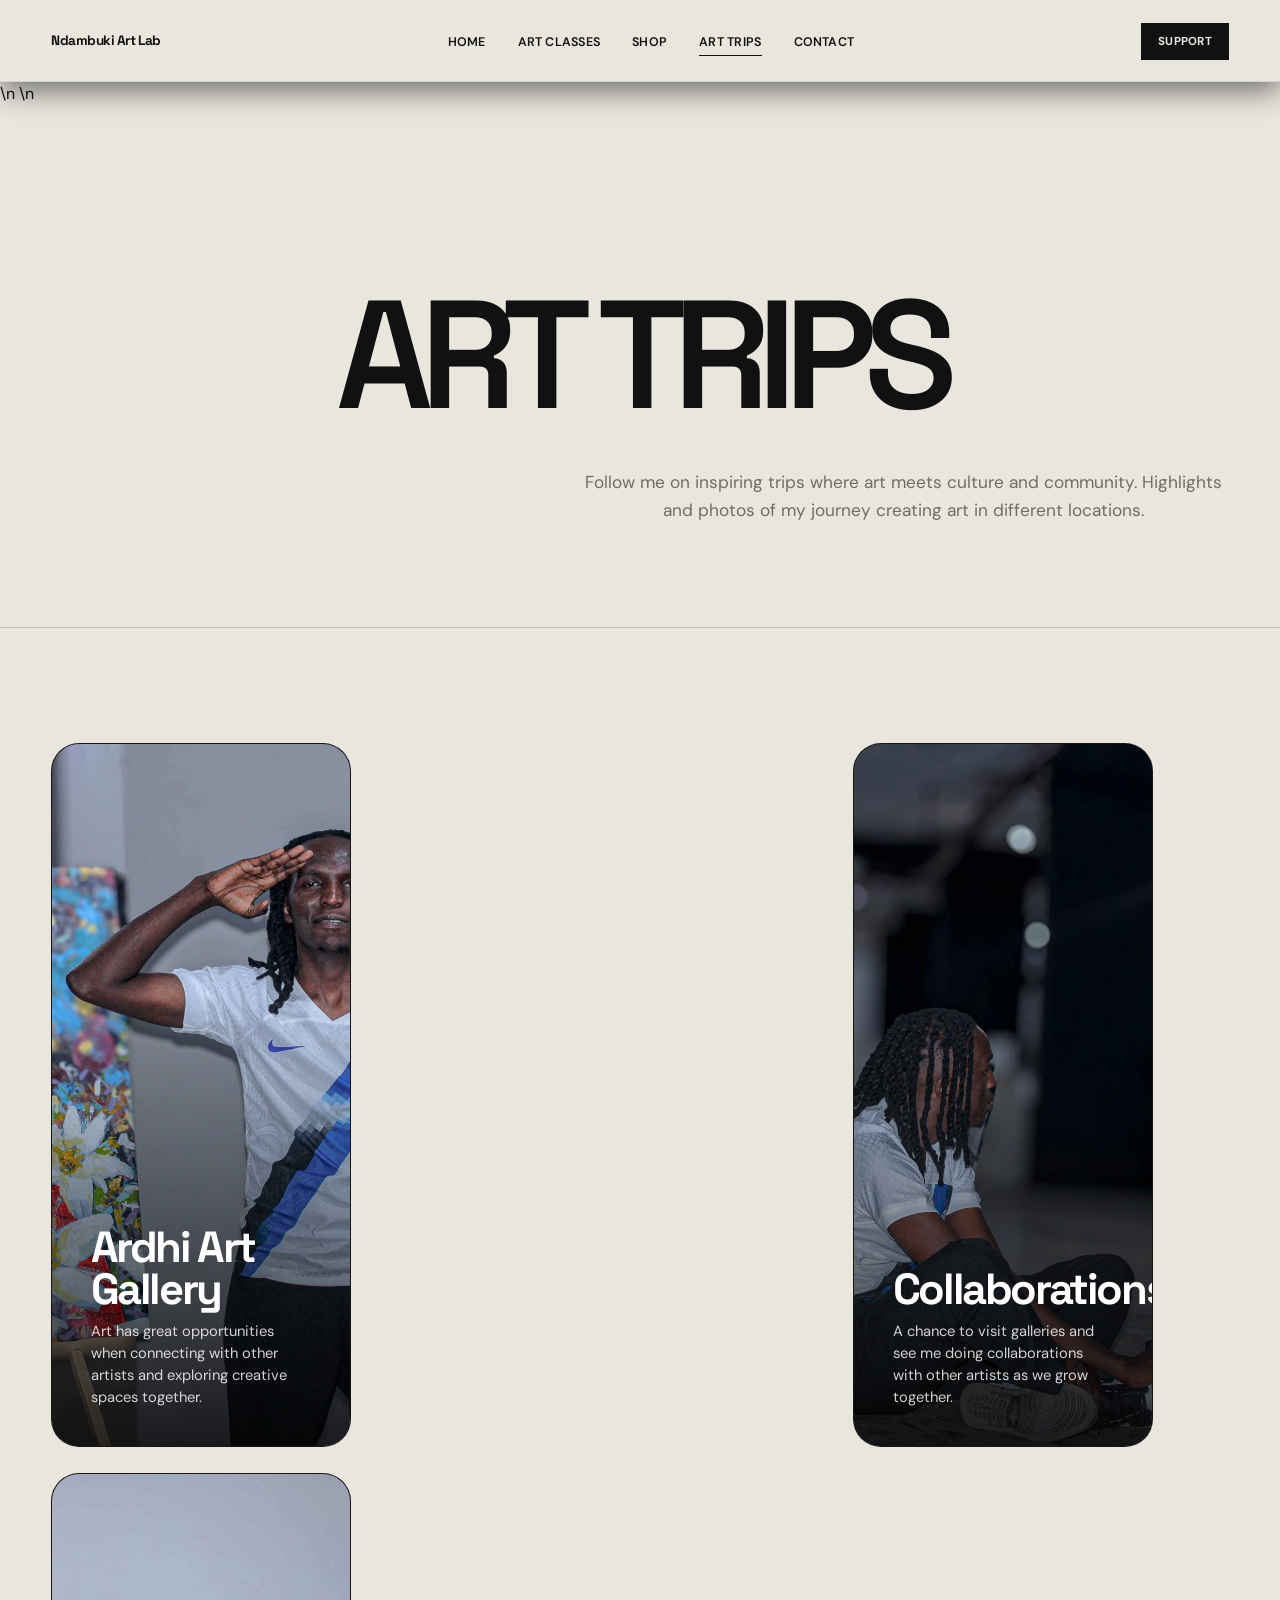
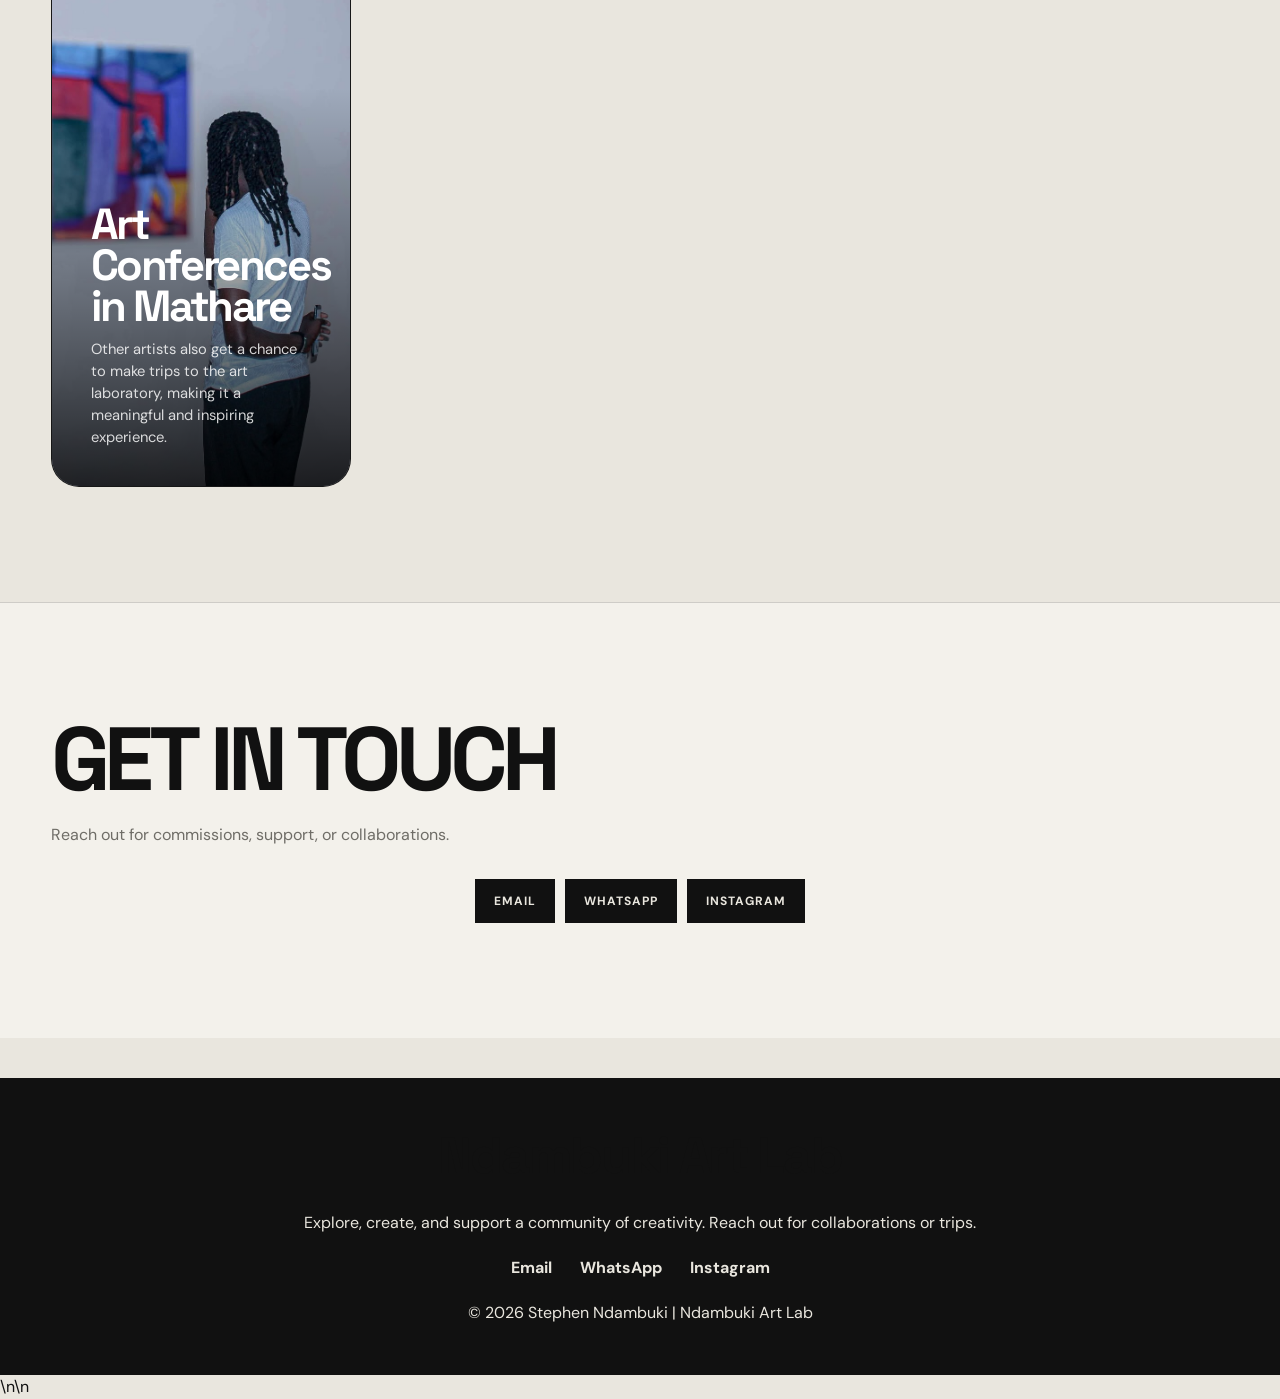
<file: html/art-trips.html>
<!DOCTYPE html>
<html lang="en">
<head>
  <!-- Google tag (gtag.js) -->
  <script async src="https://www.googletagmanager.com/gtag/js?id=G-EXMN25L69F"></script>
  <script>
    window.dataLayer = window.dataLayer || [];
    function gtag(){dataLayer.push(arguments);}
    gtag('js', new Date());
    gtag('config', 'G-EXMN25L69F');
  </script>
  <meta charset="UTF-8">
  <meta name="viewport" content="width=device-width, initial-scale=1.0">
  <link rel="icon" type="image/png" href="../images/icons8-homer-simpson-40.apng.png">
  <title>Ndambuki Art Lab - Art Trips</title>

  <link rel="preconnect" href="https://fonts.googleapis.com">
  <link rel="preconnect" href="https://fonts.gstatic.com" crossorigin>
  <link href="https://fonts.googleapis.com/css2?family=DM+Sans:wght@400;500;600;700&family=Space+Grotesk:wght@400;500;600;700&display=swap" rel="stylesheet">

  <link rel="stylesheet" href="../css/style.css">
  <link rel="stylesheet" href="../css/theme.css">
  <link rel="stylesheet" href="../css/unified-theme.css">

  <style>
    body.unified-theme .page-hero {
      min-height: clamp(390px, 58vh, 660px);
      padding: clamp(105px, 13vw, 180px) var(--nal-page-x) clamp(60px, 8vw, 105px);
      display: flex;
      flex-direction: column;
      justify-content: flex-end;
      background: var(--nal-paper);
      border-bottom: 1px solid var(--nal-line);
    }
    body.unified-theme .page-hero h1 {
      margin: 0;
      font-family: var(--nal-display);
      font-size: clamp(4.2rem, 12vw, 11rem);
      line-height: .8;
      font-weight: 600;
      letter-spacing: -.085em;
      text-transform: uppercase;
      color: var(--nal-ink);
    }
    body.unified-theme .page-hero p {
      width: min(100%, 650px);
      margin: clamp(30px, 4vw, 52px) 0 0 auto;
      font-size: clamp(1rem, 1.35vw, 1.18rem);
      line-height: 1.65;
      color: var(--nal-muted);
    }
    body.unified-theme .trips-bento {
      max-width: 1600px;
      margin: 0 auto;
      padding: var(--nal-section-y) var(--nal-page-x);
      display: grid;
      grid-template-columns: repeat(12, 1fr);
      gap: clamp(14px, 2vw, 26px);
      background: var(--nal-paper);
    }
    body.unified-theme .trips-bento .bento-card {
      position: relative;
      grid-column: span 6;
      min-height: clamp(430px, 55vw, 720px);
      overflow: hidden;
      border-radius: var(--nal-radius);
      background: var(--nal-dark);
      border: 1px solid var(--nal-line-soft);
      box-shadow: none;
    }
    body.unified-theme .trips-bento .bento-card:first-child {
      grid-column: span 8;
    }
    body.unified-theme .trips-bento .bento-card:nth-child(2) {
      grid-column: span 4;
    }
    body.unified-theme .trips-bento .bento-card:nth-child(3) {
      grid-column: span 12;
      min-height: clamp(430px, 48vw, 680px);
    }
    body.unified-theme .bento-card img {
      position: absolute;
      inset: 0;
      width: 100%;
      height: 100%;
      object-fit: cover;
      transition: transform .8s cubic-bezier(.2,.8,.2,1);
    }
    body.unified-theme .bento-card::after {
      content: "";
      position: absolute;
      inset: 0;
      background: linear-gradient(180deg, transparent 35%, rgba(0,0,0,.8) 100%);
      pointer-events: none;
    }
    body.unified-theme .bento-card:hover img {
      transform: scale(1.035);
    }
    body.unified-theme .bento-text {
      position: absolute;
      z-index: 2;
      left: clamp(20px, 3vw, 42px);
      right: clamp(20px, 3vw, 42px);
      bottom: clamp(20px, 3vw, 38px);
      padding: 0;
      background: transparent;
      color: #fff;
    }
    body.unified-theme .bento-text h3 {
      margin: 0 0 10px;
      font-family: var(--nal-display);
      font-size: clamp(1.8rem, 3.4vw, 4rem);
      line-height: .95;
      letter-spacing: -.055em;
      color: #fff;
    }
    body.unified-theme .bento-text p {
      max-width: 590px;
      margin: 0;
      color: rgba(255,255,255,.82);
      font-size: clamp(.92rem, 1.15vw, 1.05rem);
    }
    body.unified-theme .contact {
      padding: var(--nal-section-y) var(--nal-page-x);
      background: var(--nal-paper-light);
      border-top: 1px solid var(--nal-line);
      text-align: left;
    }
    body.unified-theme .contact h2 {
      max-width: 1000px;
      margin: 0 0 24px;
      font-family: var(--nal-display);
      font-size: clamp(3rem, 7vw, 7rem);
      line-height: .9;
      letter-spacing: -.065em;
      text-transform: uppercase;
    }
    body.unified-theme .contact p {
      max-width: 600px;
      margin: 0 0 32px;
    }
    body.unified-theme .contact-links {
      display: flex;
      flex-wrap: wrap;
      gap: 10px;
    }
    body.unified-theme .contact-links a {
      padding: 12px 18px;
      border: 1px solid var(--nal-ink);
      background: var(--nal-ink);
      color: var(--nal-paper);
      text-decoration: none;
      font-weight: 700;
      transition: .25s ease;
    }
    body.unified-theme .contact-links a:hover {
      background: transparent;
      color: var(--nal-ink);
      transform: translateY(-2px);
    }
    @media (max-width: 900px) {
      body.unified-theme .trips-bento .bento-card,
      body.unified-theme .trips-bento .bento-card:first-child,
      body.unified-theme .trips-bento .bento-card:nth-child(2),
      body.unified-theme .trips-bento .bento-card:nth-child(3) {
        grid-column: span 12;
        min-height: 560px;
      }
    }
    @media (max-width: 640px) {
      body.unified-theme .page-hero h1 { font-size: clamp(3.8rem, 21vw, 6.2rem); }
      body.unified-theme .trips-bento { gap: 12px; padding-top: 60px; padding-bottom: 70px; }
      body.unified-theme .trips-bento .bento-card,
      body.unified-theme .trips-bento .bento-card:first-child,
      body.unified-theme .trips-bento .bento-card:nth-child(2),
      body.unified-theme .trips-bento .bento-card:nth-child(3) { min-height: 460px; }
    }
  </style>
  <link href="https://fonts.googleapis.com/css2?family=Gochi+Hand&display=swap" rel="stylesheet">\n  <link rel="stylesheet" href="../css/fullscreen-menu.css">\n</head>
<body class="unified-theme">

  <header class="site-header">
    <nav class="site-nav">
      <div class="nav-inner">
        <a class="brand" href="../index.html">Ndambuki Art Lab</a>
        <button class="nav-toggle" aria-label="Open menu" aria-expanded="false">
          <span class="bar"></span><span class="bar"></span><span class="bar"></span>
        </button>
        <ul class="nav-links">
          <li><a href="../index.html">Home</a></li>
          <li><a href="art-classes.html">Art Classes</a></li>
          <li><a href="shop.html">Shop</a></li>
          <li><a href="art-trips.html" class="active" aria-current="page">Art Trips</a></li>
          <li><a href="../index.html#contact">Contact</a></li>
        </ul>
        <button class="nav-cta">Support</button>
        
      </div>
    </nav>
  </header>

  <section class="page-hero">
    <h1>Art Trips</h1>
    <p>Follow me on inspiring trips where art meets culture and community. Highlights and photos of my journey creating art in different locations.</p>
  </section>

  <section class="bento trips-bento">
    <div class="bento-card">
      <img src="../images/trip1.jpg" alt="Ardhi Art Gallery" loading="lazy">
      <div class="bento-text"><h3>Ardhi Art Gallery</h3><p>Art has great opportunities when connecting with other artists and exploring creative spaces together.</p></div>
    </div>
    <div class="bento-card">
      <img src="../images/trip2.jpg" alt="Art collaborations" loading="lazy">
      <div class="bento-text"><h3>Collaborations</h3><p>A chance to visit galleries and see me doing collaborations with other artists as we grow together.</p></div>
    </div>
    <div class="bento-card">
      <img src="../images/trip3.jpg" alt="Art conferences in Mathare" loading="lazy">
      <div class="bento-text"><h3>Art Conferences in Mathare</h3><p>Other artists also get a chance to make trips to the art laboratory, making it a meaningful and inspiring experience.</p></div>
    </div>
  </section>

  <section id="contact" class="contact">
    <h2>Get in Touch</h2>
    <p>Reach out for commissions, support, or collaborations.</p>
    <div class="contact-links">
      <a href="mailto:sndambuki155@gmail.com">Email</a>
      <a href="https://wa.me/254773754496">WhatsApp</a>
      <a href="https://instagram.com/n.d.a.m.b.o_ke">Instagram</a>
    </div>
  </section>

  <footer class="site-footer">
    <div class="footer-content">
      <h3>Ndambuki Art Lab</h3>
      <p>Explore, create, and support a community of creativity. Reach out for collaborations or trips.</p>
      <div class="footer-links">
        <a href="mailto:sndambuki155@gmail.com">Email</a>
        <a href="https://wa.me/254773754496" target="_blank">WhatsApp</a>
        <a href="https://instagram.com/n.d.a.m.b.o_ke" target="_blank">Instagram</a>
      </div>
      <p class="footer-copy">© 2026 Stephen Ndambuki | Ndambuki Art Lab</p>
    </div>
  </footer>

  <script src="../js/main.js"></script>
  <script src="../js/ui.js"></script>
<div class="home-menu-overlay" id="homeMenuOverlay" aria-hidden="true"><div class="home-menu-top"><span class="home-menu-top-line"></span><img src="../images/ndambo-logo.png" alt="Ndambo Arts" class="home-menu-logo"><span class="home-menu-top-line"></span></div><button class="home-menu-close" id="homeMenuClose" type="button" aria-label="Close menu"><span></span><span></span></button><div class="home-menu-content"><nav class="home-menu-nav" aria-label="Main navigation"><a href="../index.html" class="home-menu-link"><span class="menu-number">01</span><span class="menu-name">HOME</span><span class="menu-arrow">↗</span></a><a href="shop.html" class="home-menu-link"><span class="menu-number">02</span><span class="menu-name">SHOP</span><span class="menu-arrow">↗</span></a><a href="art-classes.html" class="home-menu-link"><span class="menu-number">03</span><span class="menu-name">ART CLASSES</span><span class="menu-arrow">↗</span></a><a href="art-trips.html" class="home-menu-link"><span class="menu-number">04</span><span class="menu-name">ART TRIPS</span><span class="menu-arrow">↗</span></a><a href="../index.html#contact" class="home-menu-link"><span class="menu-number">05</span><span class="menu-name">CONTACT</span><span class="menu-arrow">↗</span></a></nav></div><div class="home-menu-bottom"><span>NAIROBI, KENYA</span><span>NDAMBUKI ART LAB © 2026</span><a href="https://instagram.com/n.d.a.m.b.o_ke" target="_blank" rel="noopener">INSTAGRAM ↗</a></div></div>\n<script src="../js/fullscreen-menu.js"></script>\n</body>
</html>
</file>
<file: css/style.css>
/* =====================================================
   NDAMBUKI ART LAB — MAIN STYLESHEET
   ===================================================== */

/* =====================================================
   RESET
   ===================================================== */

* {
  margin: 0;
  padding: 0;
  box-sizing: border-box;
}

html {
  scroll-behavior: smooth;
}

:root {
  --font-display: 'Space Grotesk', sans-serif;
  --font-body: 'DM Sans', sans-serif;

  --lab-black: #111111;
  --lab-paper: #e9e5dc;
  --lab-white: #f5f3ed;
  --lab-accent: #ff5c35;
  --lab-muted: #77736b;
}

body {
  font-family: var(--font-body);
  background: var(--lab-paper);
  color: var(--lab-black);
  overflow-x: hidden;
}

img {
  max-width: 100%;
}

button,
input,
textarea,
select {
  font-family: inherit;
}


/* =====================================================
   NORMAL BROWSER CURSOR
   ===================================================== */

html,
body,
body * {
  cursor: auto !important;
}

a,
button,
.nav-toggle,
.card-action,
.community-card {
  cursor: pointer !important;
}

input,
textarea {
  cursor: text !important;
}


/* =====================================================
   REMOVE OLD CUSTOM CURSOR
   ===================================================== */

.custom-cursor {
  display: none !important;
  visibility: hidden !important;
  pointer-events: none !important;
}


/* =====================================================
   TYPOGRAPHY
   ===================================================== */

h1,
h2,
h3,
h4,
.slide-title {
  font-family: var(--font-display);
}

/* =====================================================
   NAVIGATION
   ===================================================== */

.navbar {
  position: fixed;
  top: 0;
  left: 0;
  width: 100%;
  padding: 15px 40px;
  background: #6ec1ff;
  display: flex;
  justify-content: space-between;
  align-items: center;
  z-index: 1000;
}

.logo {
  font-weight: bold;
  font-size: 1.2rem;
  color: #000080;
}

.nav-links {
  list-style: none;
  display: flex;
  align-items: center;
  gap: 20px;
}

.nav-links a {
  text-decoration: none;
  color: #000080;
  font-weight: 500;
  transition: opacity .25s ease;
}

.nav-links a:hover {
  opacity: .65;
}


/* =====================================================
   HERO
   ===================================================== */

.hero {
  position: relative;
  width: 100%;
  height: 100vh;
  overflow: hidden;
  display: flex;
  align-items: center;
  justify-content: center;
  background: url('../images/hero-artclass.jpg') center/cover no-repeat;
  color: white;
}

.hero-overlay {
  position: absolute;
  inset: 0;
  background:
    linear-gradient(
      180deg,
      rgba(0,0,0,.35),
      rgba(0,0,0,.65)
    );
  z-index: 1;
}

.hero-content,
.hero-text {
  position: relative;
  z-index: 2;
  max-width: 900px;
  text-align: center;
  padding: 20px;
  animation: fadeUp 1.2s ease forwards;
}

.hero h1,
.hero-text h1 {
  font-family: 'Playfair Display', Georgia, serif;
  font-size: clamp(2.2rem, 6vw, 4.5rem);
  line-height: 1.05;
  margin-bottom: 18px;
  color: #ff69b4;
  text-shadow: 0 5px 25px rgba(0,0,0,.5);
}

.hero-subtitle {
  font-size: clamp(1rem,2vw,1.35rem);
  margin-bottom: 12px;
  color: white;
  opacity: .95;
}

.hero-intro {
  font-size: 1rem;
  margin-bottom: 28px;
  opacity: .85;
}


/* =====================================================
   HERO SLIDER
   ===================================================== */

.hero-slider {
  position: relative;
  width: 100%;
  height: 100%;
}

.hero-slider .slide {
  position: absolute;
  inset: 0;
  background-size: cover;
  background-position: center;
  display: flex;
  align-items: center;
  justify-content: center;
  opacity: 0;
  transform: scale(1.03);
  transition:
    opacity .9s cubic-bezier(.2,.9,.2,1),
    transform .9s ease;
}

.hero-slider .slide.show {
  opacity: 1;
  transform: scale(1);
  z-index: 2;
}

.slide-inner {
  position: relative;
  z-index: 3;
  text-align: center;
  color: white;
  padding: 20px;
  max-width: 1000px;
}

.slide-title {
  font-size: clamp(2rem,6vw,4rem);
  line-height: 1.02;
  margin-bottom: 12px;
  color: white;
  text-shadow: 0 6px 20px rgba(0,0,0,.6);
}

.slide-desc {
  font-size: clamp(1rem,2.2vw,1.35rem);
  margin-bottom: 22px;
  color: rgba(255,255,255,.95);
}

.slider-arrow {
  position: absolute;
  top: 50%;
  transform: translateY(-50%);
  width: 56px;
  height: 56px;
  border-radius: 50%;
  background: rgba(0,0,0,.35);
  color: white;
  border: none;
  font-size: 28px;
  display: flex;
  align-items: center;
  justify-content: center;
  z-index: 4;
}

.slider-arrow.prev {
  left: 22px;
}

.slider-arrow.next {
  right: 22px;
}

.slider-dots {
  position: absolute;
  left: 50%;
  bottom: 28px;
  transform: translateX(-50%);
  display: flex;
  gap: 10px;
  z-index: 5;
}

.slider-dots button {
  width: 12px;
  height: 12px;
  border-radius: 50%;
  border: none;
  background: rgba(255,255,255,.45);
}

.slider-dots button.active {
  background: #FFD700;
  transform: scale(1.15);
}


/* =====================================================
   BUTTONS
   ===================================================== */

.btn {
  display: inline-block;
  padding: 12px 22px;
  border-radius: 30px;
  text-decoration: none;
  font-weight: bold;
  transition: transform .25s ease;
}

.btn:hover {
  transform: translateY(-2px);
}

.primary {
  background: white;
  color: #000080;
}

.secondary {
  border: 2px solid white;
  color: white;
}

.hero-buttons {
  display: flex;
  justify-content: center;
  align-items: center;
  gap: 15px;
}

.hero-buttons .btn.primary {
  background: #FFD700;
  color: #111;
}


/* =====================================================
   PAGE HERO
   ===================================================== */

.page-hero {
  padding: 120px 30px 55px;
  text-align: center;
}

.page-hero h1 {
  font-size: clamp(2.4rem,6vw,4rem);
  margin-bottom: 15px;
  color: white;
}

.page-hero p {
  font-size: 1.1rem;
  color: #ccc;
  line-height: 1.7;
  max-width: 800px;
  margin: 0 auto;
}


/* =====================================================
   OLD BENTO
   ===================================================== */

.bento,
.home-bento,
.gallery-bento,
.trips-bento {
  display: flex;
  flex-wrap: wrap;
  justify-content: center;
  gap: 25px;
  padding: 60px 20px;
}

.bento-card {
  position: relative;
  overflow: hidden;
  border-radius: 16px;
  transition:
    transform .3s ease,
    box-shadow .3s ease;
}

.bento-card img {
  width: 100%;
  display: block;
}

.bento-card:hover {
  transform: scale(1.03);
  box-shadow: 0 0 35px rgba(255,255,255,.5);
}

.home-bento .bento-card {
  width: 320px;
}

.gallery-bento .bento-card,
.trips-bento .bento-card {
  width: 300px;
}


/* =====================================================
   =====================================================
   ART LAB COMMUNITY
   =====================================================
   ===================================================== */

.art-community-section {
  width: 100%;
  padding: 30px 20px 100px;
}

.art-community-intro {
  max-width: 850px;
  margin: 0 auto 35px;
  text-align: center;
}

.art-community-intro h2 {
  font-size: clamp(2rem,5vw,4rem);
  margin-bottom: 15px;
}

.art-community-intro p {
  font-size: 1.05rem;
  line-height: 1.7;
  color: rgba(255,255,255,.75);
}


/* =====================================================
   BENTO GRID
   ===================================================== */

.community-grid {
  width: 100%;
  max-width: 1700px;
  margin: 0 auto;

  display: grid;

  grid-template-columns:
    repeat(4, minmax(0, 1fr));

  grid-auto-rows: 300px;

  gap: 16px;

  grid-auto-flow: dense;

  align-items: stretch;
}


/* =====================================================
   BENTO CARDS
   ===================================================== */

.community-card {
  position: relative;

  width: 100%;
  height: 100%;
  min-height: 0;

  overflow: hidden;

  border-radius: 24px;

  background: #111;

  color: white;

  isolation: isolate;

  transition:
    transform .35s ease,
    box-shadow .35s ease;
}


/* LARGE */

.community-card.large {
  grid-column: span 2;
  grid-row: span 2;
}


/* WIDE */

.community-card.wide {
  grid-column: span 2;
  grid-row: span 1;
}


/* TALL */

.community-card.tall {
  grid-column: span 1;
  grid-row: span 2;
}


/* NORMAL */

.community-card:not(.large):not(.wide):not(.tall) {
  grid-column: span 1;
  grid-row: span 1;
}


/* =====================================================
   CARD IMAGE
   ===================================================== */

.community-card .community-image,
.community-card > img {
  position: absolute;

  inset: 0;

  width: 100%;
  height: 100%;

  max-width: none;

  object-fit: cover;

  display: block;

  z-index: -2;

  transition:
    transform .7s ease;
}

.community-card:hover > img {
  transform: scale(1.06);
}


/* =====================================================
   CARD OVERLAY
   ===================================================== */

.card-gradient {
  position: absolute;

  inset: 0;

  background:
    linear-gradient(
      to top,
      rgba(0,0,0,.94) 0%,
      rgba(0,0,0,.62) 38%,
      rgba(0,0,0,.08) 78%
    );

  z-index: -1;
}


/* =====================================================
   CARD CONTENT
   ===================================================== */

.card-content {
  position: absolute;

  left: 0;
  right: 0;
  bottom: 0;

  padding: 25px;

  z-index: 2;
}

.card-category {
  display: inline-block;

  padding: 6px 11px;

  margin-bottom: 9px;

  border-radius: 50px;

  background: rgba(255,255,255,.16);

  backdrop-filter: blur(10px);

  font-size: .7rem;

  font-weight: 600;

  text-transform: uppercase;

  letter-spacing: .08em;
}

.community-card h3 {
  margin: 0 0 8px;

  font-size: clamp(1.3rem,2.4vw,2.3rem);

  line-height: 1.1;
}

.community-card p {
  margin: 0 0 15px;

  max-width: 700px;

  font-size: .9rem;

  line-height: 1.5;

  color: rgba(255,255,255,.88);
}


/* =====================================================
   ACTIONS
   ===================================================== */

.card-actions {
  display: flex;

  align-items: center;

  gap: 8px;
}

.card-action {
  border: none;

  padding: 8px 12px;

  border-radius: 50px;

  background: rgba(255,255,255,.15);

  backdrop-filter: blur(10px);

  color: white;

  font: inherit;

  transition:
    background .25s ease,
    transform .25s ease;
}

.card-action:hover {
  background: rgba(255,255,255,.27);

  transform: scale(1.04);
}

.like-button {
  display: flex;

  align-items: center;

  gap: 5px;
}

.heart {
  font-size: 1.3rem;
}

.comment-button {
  font-size: .8rem;
}


/* =====================================================
   COMMENTS
   ===================================================== */

.comments-panel {
  position: absolute;

  inset: 0;

  z-index: 10;

  display: flex;

  flex-direction: column;

  padding: 22px;

  background: rgba(10,10,10,.97);

  backdrop-filter: blur(20px);

  transform: translateY(100%);

  transition: transform .35s ease;
}

.comments-panel.active {
  transform: translateY(0);
}

.comments-header {
  display: flex;

  align-items: center;

  justify-content: space-between;

  margin-bottom: 15px;
}

.comments-header h4 {
  margin: 0;
}

.close-comments {
  width: 35px;
  height: 35px;

  border: none;

  border-radius: 50%;

  background: rgba(255,255,255,.12);

  color: white;

  font-size: 1.4rem;
}

.comment-list {
  flex: 1;

  overflow-y: auto;
}

.comment {
  padding: 12px 0;

  border-bottom:
    1px solid rgba(255,255,255,.1);
}

.comment strong {
  display: block;

  margin-bottom: 4px;
}

.comment p {
  margin: 0;

  font-size: .9rem;

  color: rgba(255,255,255,.8);
}


/* =====================================================
   COMMENT FORM
   ===================================================== */

.comment-form {
  display: flex;

  flex-direction: column;

  gap: 8px;

  margin-top: 12px;
}

.comment-form input,
.comment-form textarea {
  width: 100%;

  border:
    1px solid rgba(255,255,255,.15);

  border-radius: 12px;

  padding: 10px 12px;

  background: rgba(255,255,255,.08);

  color: white;

  outline: none;
}

.comment-form textarea {
  min-height: 65px;

  resize: vertical;
}

.comment-form button {
  border: none;

  border-radius: 12px;

  padding: 10px;

  background: white;

  color: #111;

  font-weight: 600;
}


/* =====================================================
   LOADING / EMPTY
   ===================================================== */

.feed-loading,
.feed-empty {
  grid-column: 1 / -1;

  min-height: 300px;

  display: flex;

  flex-direction: column;

  justify-content: center;

  align-items: center;

  text-align: center;
}


/* =====================================================
   CONTACT
   ===================================================== */

.contact {
  padding: 80px 40px;

  text-align: center;

  background: #000;

  color: white;
}

.contact-links {
  margin-top: 20px;
}

.contact-links a {
  margin: 0 10px;

  color: white;

  text-decoration: none;
}


/* =====================================================
   FOOTER
   ===================================================== */

.site-footer {
  background: #000080;

  color: white;

  padding: 50px 20px;

  text-align: center;

  font-family: 'Patrick Hand SC', cursive;
}

.site-footer h3 {
  font-size: 2rem;

  margin-bottom: 15px;
}

.site-footer p {
  font-size: 1rem;

  max-width: 700px;

  margin: 10px auto;

  line-height: 1.6;
}

.footer-links {
  margin: 20px 0;
}

.footer-links a {
  color: white;

  text-decoration: none;

  margin: 0 12px;

  font-weight: bold;
}

.footer-copy {
  margin-top: 20px;

  font-size: .9rem;

  color: #ccc;
}


/* =====================================================
   ANIMATION
   ===================================================== */

@keyframes fadeUp {

  from {
    opacity: 0;
    transform: translateY(30px);
  }

  to {
    opacity: 1;
    transform: translateY(0);
  }

}


/* =====================================================
   TABLET
   ===================================================== */

@media (max-width: 900px) {

  .community-grid {

    grid-template-columns:
      repeat(2, minmax(0, 1fr));

    grid-auto-rows: 250px;

    gap: 12px;

  }


  .community-card.large {

    grid-column: span 2;

    grid-row: span 2;

  }


  .community-card.wide {

    grid-column: span 2;

    grid-row: span 1;

  }


  .community-card.tall {

    grid-column: span 1;

    grid-row: span 2;

  }


  .community-card:not(.large):not(.wide):not(.tall) {

    grid-column: span 1;

    grid-row: span 1;

  }

}


/* =====================================================
   MOBILE BENTO — CLEAN TEXT OVERLAY
   ===================================================== */

@media (max-width: 768px) {

  .community-grid {
    grid-template-columns: repeat(2, minmax(0, 1fr)) !important;
    grid-auto-rows: 190px !important;
    gap: 10px !important;
    padding: 0 10px !important;
  }

  .community-card {
    min-width: 0 !important;
    min-height: 0 !important;
    overflow: hidden !important;
    position: relative !important;
    border-radius: 16px !important;
  }

  /* Bento sizes */
  .community-card.large {
    grid-column: span 2 !important;
    grid-row: span 2 !important;
  }

  .community-card.wide {
    grid-column: span 2 !important;
    grid-row: span 1 !important;
  }

  .community-card.tall {
    grid-column: span 1 !important;
    grid-row: span 2 !important;
  }

  .community-card:not(.large):not(.wide):not(.tall) {
    grid-column: span 1 !important;
    grid-row: span 1 !important;
  }


  /* ---------------------------------------------
     IMAGE
     --------------------------------------------- */

  .community-card > img {
    position: absolute !important;
    inset: 0 !important;
    width: 100% !important;
    height: 100% !important;
    object-fit: cover !important;
    display: block !important;
  }


  /* ---------------------------------------------
     DARK GRADIENT
     Keeps white text readable
     --------------------------------------------- */

  .community-card .card-gradient {
    position: absolute !important;
    inset: 0 !important;
    z-index: 1 !important;

    background:
      linear-gradient(
        to top,
        rgba(0, 0, 0, 0.90) 0%,
        rgba(0, 0, 0, 0.60) 32%,
        rgba(0, 0, 0, 0.12) 65%,
        rgba(0, 0, 0, 0) 100%
      ) !important;
  }


  /* ---------------------------------------------
     CONTENT
     --------------------------------------------- */

  .community-card .card-content {
    position: absolute !important;
    left: 0 !important;
    right: 0 !important;
    bottom: 0 !important;

    z-index: 2 !important;

    padding: 12px !important;

    display: flex !important;
    flex-direction: column !important;
    justify-content: flex-end !important;

    min-width: 0 !important;
  }


  /* Category */

  .community-card .card-category {
    display: inline-block !important;

    width: fit-content !important;
    max-width: 100% !important;

    margin-bottom: 4px !important;

    font-size: 9px !important;
    line-height: 1.2 !important;
    letter-spacing: 0.8px !important;
    text-transform: uppercase !important;

    white-space: nowrap !important;
    overflow: hidden !important;
    text-overflow: ellipsis !important;

    background: rgba(255,255,255,0.18) !important;
    backdrop-filter: blur(5px) !important;

    padding: 4px 7px !important;
    border-radius: 20px !important;
  }


  /* Title */

  .community-card h3 {
    margin: 0 !important;

    font-size: 15px !important;
    line-height: 1.15 !important;
    font-weight: 700 !important;

    color: #fff !important;

    display: -webkit-box !important;
    -webkit-box-orient: vertical !important;
    -webkit-line-clamp: 2 !important;

    overflow: hidden !important;

    word-break: normal !important;
    overflow-wrap: break-word !important;
  }


  /* Description */

  .community-card p {
    margin: 5px 0 0 !important;

    font-size: 10px !important;
    line-height: 1.3 !important;

    color: rgba(255,255,255,0.88) !important;

    display: -webkit-box !important;
    -webkit-box-orient: vertical !important;
    -webkit-line-clamp: 2 !important;

    overflow: hidden !important;
  }


  /* ---------------------------------------------
     ACTIONS
     --------------------------------------------- */

  .community-card .card-actions {
    display: flex !important;
    align-items: center !important;

    gap: 7px !important;

    margin-top: 7px !important;

    min-width: 0 !important;
  }

  .community-card .card-action {
    min-height: 28px !important;

    padding: 5px 8px !important;

    border-radius: 20px !important;

    font-size: 10px !important;

    white-space: nowrap !important;

    display: inline-flex !important;
    align-items: center !important;
    justify-content: center !important;

    background: rgba(0,0,0,0.45) !important;
    color: #fff !important;

    border: 1px solid rgba(255,255,255,0.20) !important;

    backdrop-filter: blur(6px) !important;
  }


  /* ---------------------------------------------
     NORMAL SMALL CARDS
     Less text = cleaner appearance
     --------------------------------------------- */

  .community-card:not(.large):not(.tall):not(.wide) .card-content {
    padding: 9px !important;
  }

  .community-card:not(.large):not(.tall):not(.wide) h3 {
    font-size: 13px !important;
    -webkit-line-clamp: 2 !important;
  }

  .community-card:not(.large):not(.tall):not(.wide) p {
    display: none !important;
  }

  .community-card:not(.large):not(.tall):not(.wide) .card-category {
    font-size: 8px !important;
  }

  .community-card:not(.large):not(.tall):not(.wide) .card-actions {
    margin-top: 5px !important;
  }


  /* ---------------------------------------------
     WIDE CARDS
     --------------------------------------------- */

  .community-card.wide .card-content {
    padding: 11px !important;
  }

  .community-card.wide p {
    -webkit-line-clamp: 1 !important;
  }


  /* ---------------------------------------------
     TALL CARDS
     --------------------------------------------- */

  .community-card.tall .card-content {
    padding: 10px !important;
  }

  .community-card.tall p {
    -webkit-line-clamp: 2 !important;
  }


  /* ---------------------------------------------
     LARGE FEATURE CARD
     --------------------------------------------- */

  .community-card.large .card-content {
    padding: 15px !important;
  }

  .community-card.large h3 {
    font-size: 20px !important;
    line-height: 1.1 !important;
  }

  .community-card.large p {
    font-size: 11px !important;
    line-height: 1.35 !important;
    -webkit-line-clamp: 2 !important;
  }

  .community-card.large .card-category {
    font-size: 9px !important;
  }
}


/* =====================================================
   VERY SMALL PHONES
   ===================================================== */

@media (max-width: 480px) {

  .community-grid {
    grid-auto-rows: 165px !important;
    gap: 8px !important;
    padding: 0 8px !important;
  }

  .community-card {
    border-radius: 13px !important;
  }

  .community-card .card-content {
    padding: 9px !important;
  }

  .community-card h3 {
    font-size: 13px !important;
  }

  .community-card p {
    font-size: 9px !important;
  }

  .community-card.large h3 {
    font-size: 18px !important;
  }

  .community-card.large .card-content {
    padding: 12px !important;
  }

  .community-card .card-action {
    min-height: 25px !important;
    padding: 4px 7px !important;
    font-size: 9px !important;
  }
}


/* =====================================================
   EXTRA SMALL PHONES
   ===================================================== */

@media (max-width: 360px) {

  .community-grid {
    grid-auto-rows: 145px !important;
  }

  .community-card.large h3 {
    font-size: 16px !important;
  }

  .community-card h3 {
    font-size: 12px !important;
  }

  .community-card p {
    display: none !important;
  }

  .community-card .card-actions {
    gap: 4px !important;
  }

  .community-card .card-action {
    font-size: 8px !important;
    padding: 4px 6px !important;
  }
}

/* =====================================================
   REDUCED MOTION
   ===================================================== */

@media (prefers-reduced-motion: reduce) {

  *,
  *::before,
  *::after {

    animation-duration: .01ms !important;

    animation-iteration-count: 1 !important;

    transition-duration: .01ms !important;

    scroll-behavior: auto !important;

  }

}
/* =====================================================
   NDAMBUKI ART LAB — NEW LANDING EXPERIENCE
   ===================================================== */

.hero-landing {
  position: relative;
  width: 100%;
  min-height: 100svh;

  overflow: hidden;

  background:
    radial-gradient(
      circle at 72% 42%,
      rgba(255,255,255,.65),
      transparent 32%
    ),
    var(--lab-paper);

  color: var(--lab-black);

  display: flex;
  align-items: stretch;
}


/* =====================================================
   NAVIGATION
   ===================================================== */

.site-header {
  position: fixed;
  top: 0;
  left: 0;

  width: 100%;

  z-index: 1000;

  mix-blend-mode: normal;

  pointer-events: none;
}

.site-nav {
  width: 100%;
}

.nav-inner {
  width: 100%;

  padding:
    22px
    clamp(20px, 4vw, 55px);

  display: flex;
  align-items: center;

  gap: 30px;

  pointer-events: auto;
}

.brand {
  font-family: var(--font-display);

  font-size: clamp(.8rem, 1.2vw, 1rem);

  font-weight: 700;

  letter-spacing: -.03em;

  color: var(--lab-black);

  text-decoration: none;

  white-space: nowrap;
}

.nav-links {
  margin-left: auto;

  display: flex;

  align-items: center;

  gap: clamp(16px, 2.5vw, 40px);

  list-style: none;
}

.nav-links a {
  position: relative;

  color: var(--lab-black);

  font-family: var(--font-body);

  font-size: .78rem;

  font-weight: 600;

  text-decoration: none;

  text-transform: uppercase;

  letter-spacing: .08em;
}

.nav-links a::after {
  content: "";

  position: absolute;

  left: 0;
  bottom: -5px;

  width: 0;
  height: 1px;

  background: currentColor;

  transition: width .3s ease;
}

.nav-links a:hover::after {
  width: 100%;
}

.nav-cta {
  border: 1px solid var(--lab-black);

  background: transparent;

  color: var(--lab-black);

  padding: 9px 17px;

  border-radius: 0;

  font-family: var(--font-body);

  font-size: .72rem;

  font-weight: 700;

  text-transform: uppercase;

  letter-spacing: .08em;

  transition:
    background .25s ease,
    color .25s ease;
}

.nav-cta:hover {
  background: var(--lab-black);
  color: var(--lab-paper);
}


/* =====================================================
   HERO CONTENT
   ===================================================== */

.hero-landing .hero-inner {
  position: relative;

  z-index: 5;

  width: 100%;

  min-height: 100svh;

  padding:
    clamp(130px, 16vh, 180px)
    clamp(22px, 5vw, 75px)
    70px;

  display: flex;

  flex-direction: column;

  justify-content: center;

  pointer-events: none;
}

.hero-landing .hero-inner > * {
  pointer-events: auto;
}


/* =====================================================
   EYEBROW
   ===================================================== */

.hero-landing .eyebrow {
  margin-bottom: 25px;

  font-family: var(--font-body);

  font-size: .72rem;

  font-weight: 700;

  text-transform: uppercase;

  letter-spacing: .18em;

  color: var(--lab-muted);
}


/* =====================================================
   MAIN TYPOGRAPHY
   ===================================================== */

.hero-heading {
  width: min(850px, 75vw);

  margin: 0;

  font-family: var(--font-display);

  font-size: clamp(
    4rem,
    8.5vw,
    9.5rem
  );

  font-weight: 600;

  line-height: .86;

  letter-spacing: -.075em;

  color: var(--lab-black);

  text-wrap: balance;

  position: relative;

  z-index: 6;
}


/* =====================================================
   DESCRIPTION
   ===================================================== */

.hero-lead {
  width: min(430px, 70vw);

  margin-top: 35px;

  font-family: var(--font-body);

  font-size: clamp(
    .9rem,
    1.15vw,
    1.1rem
  );

  line-height: 1.55;

  color: #55524c;
}


/* =====================================================
   BUTTON AREA
   ===================================================== */

.hero-ctas {
  display: flex;

  align-items: center;

  gap: 12px;

  margin-top: 38px;
}

.hero-cta-group {
  display: flex;

  align-items: center;

  gap: 10px;
}

.hero-landing .btn {
  border-radius: 0;

  padding:
    13px 20px;

  font-family: var(--font-body);

  font-size: .75rem;

  font-weight: 700;

  letter-spacing: .08em;

  text-transform: uppercase;

  transition:
    transform .25s ease,
    background .25s ease,
    color .25s ease;
}

.hero-landing .btn.primary {
  background: var(--lab-black);

  color: var(--lab-paper);
}

.hero-landing .btn.primary:hover {
  transform: translateY(-3px);

  background: var(--lab-accent);
}

.hero-landing .btn.ghost {
  border: 1px solid #aaa59b;

  background: transparent;

  color: var(--lab-black);
}

.hero-landing .btn.ghost:hover {
  transform: translateY(-3px);

  background: var(--lab-black);

  color: var(--lab-paper);
}


/* =====================================================
   3D CANVAS
   ===================================================== */

.hero-visual {
  position: absolute;

  inset: 0;

  z-index: 2;

  pointer-events: none;

  overflow: hidden;
}


/*
   This becomes the visual stage for the
   Three.js artwork.
*/

#hero-3d-canvas {
  position: absolute;

  inset: 0;

  width: 100%;
  height: 100%;

  z-index: 3;

  pointer-events: none;
}


/* Existing video becomes secondary */

.hero-video {
  position: absolute;

  right: -5%;
  top: 50%;

  width: 55vw;

  max-width: 800px;

  height: 75vh;

  transform: translateY(-50%);

  object-fit: cover;

  opacity: .16;

  mix-blend-mode: multiply;

  filter:
    grayscale(100%)
    contrast(.85);

  border-radius: 0;

  z-index: 1;
}


/* =====================================================
   DECORATIVE FLOWER
   ===================================================== */

.hero-flower {
  position: absolute;

  width: clamp(
    90px,
    12vw,
    190px
  );

  right: 7%;

  bottom: 9%;

  opacity: .75;

  z-index: 4;

  animation:
    heroFlowerSpin
    20s
    linear
    infinite;
}

@keyframes heroFlowerSpin {
  from {
    transform: rotate(0deg);
  }

  to {
    transform: rotate(360deg);
  }
}


/* =====================================================
   REMOVE OLD VISUAL GRADIENT
   ===================================================== */

.visual-gradient {
  display: none;
}


/* =====================================================
   CTA 3D OBJECT
   ===================================================== */

.cta-character {
  display: none;
}


/* =====================================================
   EXPLORE SECTION
   ===================================================== */

.works {
  position: relative;

  background: var(--lab-black);

  color: var(--lab-white);

  padding:
    clamp(80px, 12vw, 160px)
    clamp(20px, 5vw, 75px);
}

.works-inner {
  max-width: 1600px;

  margin: auto;
}

.section-title {
  font-family: var(--font-display);

  font-size: clamp(
    3rem,
    7vw,
    8rem
  );

  line-height: .9;

  letter-spacing: -.07em;

  margin-bottom: 15px;
}

.section-sub {
  max-width: 500px;

  color: #aaa;

  margin-bottom: 60px;
}


/* =====================================================
   LANDING CARDS
   ===================================================== */

.works .cards {
  display: grid;

  grid-template-columns:
    repeat(3, 1fr);

  gap: 12px;
}

.works .card {
  position: relative;

  min-height: 520px;

  overflow: hidden;

  background: #1c1c1c;

  color: white;

  text-decoration: none;
}

.works .card figure {
  position: absolute;

  inset: 0;

  margin: 0;
}

.works .card figure::after {
  content: "";

  position: absolute;

  inset: 0;

  background:
    linear-gradient(
      to top,
      rgba(0,0,0,.9),
      rgba(0,0,0,0)
    );
}

.works .card img {
  width: 100%;
  height: 100%;

  object-fit: cover;

  transition:
    transform .7s cubic-bezier(.2,.8,.2,1);
}

.works .card:hover img {
  transform: scale(1.05);
}

.works .card-body {
  position: absolute;

  left: 25px;
  right: 25px;
  bottom: 25px;

  z-index: 2;
}

.works .card-body h3 {
  font-family: var(--font-display);

  font-size: clamp(
    1.8rem,
    3vw,
    3rem
  );

  line-height: .95;

  margin-bottom: 8px;
}

.works .card-body p {
  color: rgba(255,255,255,.7);

  font-size: .9rem;
}


/* =====================================================
   CONTACT
   ===================================================== */

.contact {
  padding:
    clamp(90px, 13vw, 180px)
    20px;

  background: var(--lab-paper);

  color: var(--lab-black);

  text-align: center;
}

.contact h2 {
  font-family: var(--font-display);

  font-size: clamp(
    4rem,
    10vw,
    10rem
  );

  line-height: .85;

  letter-spacing: -.08em;

  margin-bottom: 30px;
}

.contact p {
  max-width: 500px;

  margin: auto;

  color: #666;
}

.contact-links {
  display: flex;

  justify-content: center;

  flex-wrap: wrap;

  gap: 10px;

  margin-top: 35px;
}

.contact-links a {
  margin: 0;

  padding: 11px 18px;

  border: 1px solid #bbb;

  color: var(--lab-black);

  text-decoration: none;

  font-size: .75rem;

  font-weight: 700;

  text-transform: uppercase;

  letter-spacing: .08em;

  transition:
    background .25s ease,
    color .25s ease;
}

.contact-links a:hover {
  background: var(--lab-black);

  color: var(--lab-paper);
}


/* =====================================================
   FOOTER
   ===================================================== */

.site-footer {
  background: var(--lab-black);

  color: var(--lab-white);

  padding:
    70px 25px;

  text-align: center;

  font-family: var(--font-body);
}

.site-footer h3 {
  font-family: var(--font-display);

  font-size: clamp(
    2rem,
    4vw,
    4rem
  );

  letter-spacing: -.05em;
}

.site-footer p {
  color: #999;
}


/* =====================================================
   LANDING MOBILE
   ===================================================== */

@media (max-width: 768px) {

  .nav-inner {
    padding: 17px 18px;
  }

  .brand {
    font-size: .72rem;
  }

  .nav-links,
  .nav-cta {
    display: none;
  }

  .nav-toggle {
    display: flex;

    margin-left: auto;

    width: 40px;
    height: 40px;

    border: 1px solid var(--lab-black);

    background: transparent;

    align-items: center;
    justify-content: center;

    flex-direction: column;

    gap: 4px;
  }

  .nav-toggle .bar {
    width: 17px;
    height: 1px;

    background: var(--lab-black);
  }

  .hero-landing {
    min-height: 100svh;
  }

  .hero-landing .hero-inner {
    padding:
      120px
      20px
      45px;

    justify-content: flex-end;
  }

  .hero-landing .eyebrow {
    margin-bottom: 15px;

    font-size: .62rem;
  }

  .hero-heading {
    width: 100%;

    font-size:
      clamp(
        3.2rem,
        16vw,
        6rem
      );

    line-height: .86;

    letter-spacing: -.075em;
  }

  .hero-lead {
    width: 90%;

    margin-top: 22px;

    font-size: .88rem;
  }

  .hero-ctas {
    margin-top: 25px;

    flex-wrap: wrap;
  }

  .hero-landing .btn {
    padding: 11px 14px;

    font-size: .66rem;
  }

  .hero-video {
    right: -25%;

    top: 38%;

    width: 105vw;

    height: 55vh;

    opacity: .11;
  }

  .hero-flower {
    width: 75px;

    right: 6%;

    top: 25%;
  }

  .works {
    padding:
      80px
      14px;
  }

  .works .cards {
    grid-template-columns: 1fr;

    gap: 10px;
  }

  .works .card {
    min-height: 430px;
  }

  .contact h2 {
    font-size: 17vw;
  }
}


/* =====================================================
   SMALL PHONES
   ===================================================== */

@media (max-width: 420px) {

  .hero-heading {
    font-size: 17vw;
  }

  .hero-lead {
    font-size: .82rem;
  }

  .hero-ctas {
    width: 100%;
  }

  .hero-landing .btn {
    flex: 1;
    text-align: center;
  }

}
</file>
<file: css/theme.css>
/* Theme: Blinkpath-inspired UI for Ndambuki Art Lab */

:root{
  --bg:#07070a;
  --muted:#9aa0a6;
  --accent:#ffd24d;
  --accent-2:#ff6a00;
  --glass: rgba(255,255,255,0.04);
}

@font-face {
  font-family: 'Talina Demo';
  src: url('../talina-demo/Talina DEMO.otf') format('opentype');
  font-weight: 400;
  font-style: normal;
  font-display: swap;
}

html,body{height:100%;}
/* reserve space for the fixed header so page content doesn't sit under it */
body{background:var(--bg);color:#fff;line-height:1.5;padding-top:84px;cursor:none}

/* Header / Nav */
.site-header{position:fixed;inset:0 0 auto 0;z-index:1200;background:transparent}
.site-nav .nav-inner{max-width:1200px;margin:0 auto;display:flex;align-items:center;justify-content:space-between;padding:22px}
.brand{font-family:'Playfair Display',serif;font-size:1.25rem;color:#fff;text-decoration:none;letter-spacing:0.4px}
.nav-links{display:flex;gap:20px;list-style:none}
.nav-links a{color:var(--muted);text-decoration:none;font-weight:600;padding:8px 10px;transition:color .18s ease}
.nav-links a:hover{color:#fff}
.nav-cta{background:linear-gradient(90deg,var(--accent),var(--accent-2));border:none;padding:10px 16px;border-radius:8px;color:#111;font-weight:700;cursor:pointer}
.support-modal{position:fixed;inset:0;display:none;align-items:center;justify-content:center;z-index:1400}
.support-modal.open{display:flex}
.support-backdrop{position:absolute;inset:0;background:rgba(2,2,4,0.72);backdrop-filter:blur(4px)}
.support-dialog{position:relative;z-index:1;width:min(92vw,420px);background:#111214;border:1px solid rgba(255,255,255,0.12);border-radius:24px;padding:1.5rem;box-shadow:0 24px 60px rgba(0,0,0,0.35)}
.support-close{position:absolute;top:0.8rem;right:0.8rem;border:0;background:transparent;color:#fff;font-size:1.3rem;cursor:pointer}
.support-dialog h3{margin:0 0 0.5rem;font-size:1.25rem}
.support-dialog p{margin:0 0 1rem;color:#9aa0a6}
.support-form{display:grid;gap:0.8rem}
.support-form label{font-size:0.95rem;color:#f9f5ef}
.support-form input{width:100%;padding:0.8rem 0.95rem;border:1px solid rgba(255,255,255,0.12);border-radius:12px;background:#0c0d10;color:#f9f5ef}
.support-form .btn{width:100%}
body.support-modal-open{overflow:hidden}

/* Hero */
.hero-landing{min-height:88vh;display:grid;grid-template-columns:1fr 1fr;align-items:center;padding:120px 40px 60px;gap:40px;position:relative;overflow:hidden}
.blog-page{padding:2rem 1.25rem 4rem}
.blog-hero{max-width:1200px;margin:2rem auto 1.5rem;padding:2.5rem;border-radius:30px;background:linear-gradient(135deg, rgba(255,210,77,0.16), rgba(255,106,0,0.12));border:1px solid rgba(255,255,255,0.12)}
.blog-hero__copy h1{font-size:clamp(2rem,4vw,3rem);margin-bottom:1rem}
.blog-hero__copy p{color:var(--muted);max-width:680px}
.blog-section{max-width:1200px;margin:0 auto}
.blog-grid{display:grid;grid-template-columns:repeat(3, minmax(0, 1fr));gap:1.2rem}
.blog-card{background:#111214;border:1px solid rgba(255,255,255,0.1);border-radius:24px;overflow:hidden;box-shadow:0 18px 40px rgba(0,0,0,0.25)}
.blog-card img{width:100%;height:220px;object-fit:cover}
.blog-card__body{padding:1rem 1rem 1.2rem;display:grid;gap:0.6rem}
.blog-card__meta{font-size:0.8rem;text-transform:uppercase;letter-spacing:0.2em;color:var(--accent)}
.blog-card h2{font-size:1.15rem;line-height:1.3}
.blog-card p{color:var(--muted);font-size:0.95rem}
.blog-card a{color:#fff;font-weight:600}
.instagram-post-card{padding:0;overflow:hidden}
.instagram-post-card .blog-card__body{padding:1rem}
.instagram-post-card .instagram-media{margin:0.5rem 0 0 !important;width:100% !important;max-width:100% !important;background:transparent}
.instagram-post-card .instagram-media iframe{border-radius:16px !important}
.instagram-caption{color:#f9f5ef !important;white-space:pre-wrap;line-height:1.6}

@media (max-width: 980px){
  .blog-grid{grid-template-columns:repeat(2, minmax(0, 1fr));}
}

@media (max-width: 640px){
  .blog-grid{grid-template-columns:1fr;}
  .blog-hero{padding:1.4rem;}
}
.hero-inner{z-index:5;max-width:720px}
.eyebrow{color:var(--muted);font-weight:600;margin-bottom:18px}
.hero-heading{
  font-family:'Talina Demo', 'Arial Black', 'Segoe UI Black', 'Impact', sans-serif;
  font-size:clamp(3.0rem,6.4vw,5.6rem);
  line-height:1.02;
  margin:0 0 28px;
  color:#fff;
  font-weight:800;
  letter-spacing:0.12em;
  word-spacing:0.25em;
  text-transform:uppercase;
  display:block;
  padding:20px 0;
  font-stretch:expanded;
  text-shadow:0 0 20px rgba(255,255,255,0.12);
}
.hero-heading .word{
  display:inline-block;
  margin-right:0.8rem;
  opacity:0;
  transform:translateY(42px) scale(0.96);
  filter:blur(16px);
  will-change:transform, opacity, filter;
  animation:netflixReveal 1s cubic-bezier(.2,.8,.2,1) forwards;
  background-image:linear-gradient(90deg, #00c2ff, #33ff8c, #ffc640, #e54cff);
  background-size:300% 100%;
  -webkit-background-clip:text;
  background-clip:text;
  -webkit-text-fill-color:transparent;
  animation:netflixReveal 1s cubic-bezier(.2,.8,.2,1) forwards, auroraText 8s linear infinite;
}
.hero-heading .word:nth-child(2){animation-delay:0.12s}
.hero-heading .word:nth-child(3){animation-delay:0.24s}
.hero-heading .word:nth-child(4){animation-delay:0.36s}
.hero-heading .word:nth-child(5){animation-delay:0.48s}
.hero-heading .word:nth-child(6){animation-delay:0.6s}
.hero-heading .word:nth-child(7){animation-delay:0.72s}
.hero-heading .word:nth-child(8){animation-delay:0.84s}
.hero-heading .word:nth-child(9){animation-delay:0.96s}

@keyframes netflixReveal {
  0%{opacity:0;transform:translateY(42px) scale(0.96);filter:blur(16px)}
  60%{opacity:1;transform:translateY(0) scale(1);filter:blur(4px)}
  100%{opacity:1;transform:translateY(0) scale(1);filter:blur(0)}
}

@keyframes auroraText {
  0%{background-position:0% 50%}
  100%{background-position:100% 50%}
}

@media (max-width:980px){
  .hero-heading{word-spacing:6px;font-size:clamp(1.8rem,7vw,3rem);margin-bottom:20px}
  .hero-heading .word{margin-right:0.45rem}
}
.hero-lead{color:var(--muted);font-size:1.05rem;margin-bottom:28px}
.hero-ctas{display:flex;gap:12px;align-items:center;flex-wrap:wrap}
.hero-cta-group{position:relative;display:inline-flex;align-items:center;gap:8px}
.hero-ctas .btn{margin-right:0}
.btn.large{padding:14px 22px;border-radius:10px;font-weight:700}
.btn.ghost{background:transparent;border:1px solid rgba(255,255,255,0.08);color:#fff}
.cta-character{
  display:inline-block;
  width:72px;
  height:72px;
  transform:translateX(8px) scale(0.6);
  opacity:0;
  animation:ctaCharacterLoop 3.2s ease-in-out infinite;
  filter:drop-shadow(0 4px 10px rgba(0,0,0,0.35));
  pointer-events:none;
  background:linear-gradient(135deg, rgba(255,210,77,0.18), rgba(255,106,0,0.16));
  overflow:hidden;
  border-radius:12px;
  border:1px solid rgba(255,255,255,0.12);
}

#cta-3d-viewer canvas{
  display:block;
  width:100%;
  height:100%;
}

@keyframes ctaCharacterLoop {
  0%, 100% {
    opacity:0;
    transform:translateX(8px) scale(0.6);
  }
  12% {
    opacity:1;
    transform:translateX(0) scale(1);
  }
  24% {
    transform:translateX(0) scale(1) rotate(-8deg);
  }
  36% {
    transform:translateX(-6px) scale(1) rotate(-12deg);
  }
  48% {
    transform:translateX(-12px) scale(1) rotate(-16deg);
  }
  60% {
    opacity:1;
    transform:translateX(-12px) scale(1) rotate(-16deg);
  }
  72% {
    opacity:0;
    transform:translateX(8px) scale(0.6);
  }
}

/* Visual layers */
.hero-visual{position:absolute;inset:0;right:-10%;z-index:2;pointer-events:none}
.visual-layer{position:absolute;inset:0;background-size:cover;background-position:center;transform-origin:center;filter:contrast(.95) saturate(1.05);opacity:0.9}
.visual-layer.layer-1{transform:translateX(6%) scale(1.05);mix-blend-mode:overlay}
.visual-layer.layer-2{transform:translateX(-6%) scale(1.1);mix-blend-mode:normal;opacity:0.7}
.visual-gradient{position:absolute;inset:0;background:radial-gradient(ellipse at 10% 30%, rgba(255,210,77,0.12), transparent 12%), radial-gradient(ellipse at 90% 70%, rgba(255,106,0,0.06), transparent 18%)}

/* subtle animated float */
@keyframes floatY{0%{transform:translateY(0)}50%{transform:translateY(-10px)}100%{transform:translateY(0)}}
.visual-layer.layer-2{animation:floatY 9s ease-in-out infinite}

/* Background video styling */
.hero-video{position:absolute;inset:0;width:100%;height:100%;object-fit:cover;z-index:1;filter:brightness(0.9) contrast(1.02);}
.hero-visual{overflow:hidden}

/* If the video is not available, poster will show; ensure gradient on top */
.hero-visual .visual-gradient{position:absolute;inset:0;z-index:2;pointer-events:none}

/* softly dim video for legibility */
.hero-visual::after{content:'';position:absolute;inset:0;background:linear-gradient(180deg, rgba(7,7,10,0.15), rgba(7,7,10,0.5));z-index:3;pointer-events:none}

/* Decorative rotating flower */

.hero-flower{position:absolute;right:-4%;top:50%;transform:translateY(-50%) rotate(0deg);width:36vw;max-width:420px;z-index:4;pointer-events:none;filter:drop-shadow(0 18px 40px rgba(0,0,0,0.6));will-change:transform;background:transparent;}

@keyframes spinSlow{from{transform:translateY(-50%) rotate(0deg)}to{transform:translateY(-50%) rotate(360deg)}}
/* 28s originally — 3x faster ≈ 9.33s */
.hero-flower{animation:spinSlow 9.333s linear infinite}

/* Slight parallax on hover/mousemove handled already; reduce motion support */
@media (prefers-reduced-motion: reduce){
  .hero-flower{animation:none;}
}

@media (max-width:980px){
  .hero-flower{display:block;right:-1%;width:28vw;max-width:280px;opacity:0.95;top:52%}
}

@media (max-width:600px){
  .hero-flower{display:block;right:-2%;width:34vw;max-width:220px;opacity:0.9;top:54%}
}

/* Works grid */
.works{padding:80px 40px;background:linear-gradient(180deg,transparent rgba(0,0,0,0.02));}
.works-inner{max-width:1200px;margin:0 auto}
.section-title{font-family:'Playfair Display',serif;font-size:2rem;margin-bottom:6px}
.section-sub{color:var(--muted);margin-bottom:22px}
.cards{display:grid;grid-template-columns:repeat(3,1fr);gap:22px}
.card{display:block;background:linear-gradient(180deg, rgba(255,255,255,0.02), rgba(255,255,255,0.01));border-radius:12px;overflow:hidden;transition:transform .35s cubic-bezier(.2,.9,.3,1),box-shadow .25s;box-shadow:0 6px 30px rgba(1,1,1,0.6);text-decoration:none;color:inherit}
.card figure{height:220px;overflow:hidden;margin:0}
.card img{width:100%;height:100%;object-fit:cover;display:block;transition:transform .6s ease}
.card-body{padding:16px}
.card h3{margin:0 0 6px;font-size:1.15rem}
.card p{margin:0;color:var(--muted)}
.card:hover{transform:translateY(-10px);box-shadow:0 18px 50px rgba(0,0,0,0.6)}
.card:hover img{transform:scale(1.08) rotate(-0.5deg)}

/* Contact + Footer */
.contact{padding:60px 40px;border-top:1px solid rgba(255,255,255,0.03);background:#000;color:#fff}
.contact-inner{max-width:900px;margin:0 auto;text-align:center}
.contact-inner h2,.contact-inner p,.contact-links .link{color:#fff}
.contact-links{display:flex;gap:12px;justify-content:center;margin-top:12px}
.contact .link{color:#fff !important;text-decoration:none;font-weight:700}

.site-footer{padding:40px 20px;text-align:center;border-top:1px solid rgba(255,255,255,0.03);margin-top:40px;background:var(--bg)}
.footer-copy{color:var(--muted);margin-top:12px}

/* Page hero for inner pages to avoid header overlap */
.page-hero{padding:88px 24px 40px 24px;text-align:center;position:relative;z-index:4}
.page-hero h1{font-family:'Playfair Display',serif;font-size:2.4rem;margin-bottom:10px}
.page-hero p{color:var(--muted);max-width:900px;margin:0 auto}

/* Bento spacing so cards don't collide with hero */
.bento{margin-top:18px;padding-bottom:40px}
.bento-card .bento-text{position:relative;z-index:3}

/* CTA section spacing and stacking fix */
.cta-section{padding:56px 24px 80px 24px;position:relative;z-index:4;background:transparent}
.cta-section .cta-buttons{display:flex;gap:18px;flex-wrap:wrap;margin-top:14px}
.cta-section .btn{min-width:160px}

/* Strongly override any earlier footer color rules */
.site-footer{background:var(--bg) !important;color:inherit}

/* Header hide on scroll */
.site-header{transition:transform .28s ease,opacity .24s ease}
.site-header.hidden{transform:translateY(-110%);opacity:0}

/* Visible header state with soft background and shadow for legibility */
.site-header.header-visible{background:rgba(7,7,10,0.65);backdrop-filter:blur(6px);box-shadow:0 8px 30px rgba(0,0,0,0.55)}

/* Cursor */
.custom-cursor{position:fixed;left:0;top:0;width:30px;height:30px;pointer-events:none;z-index:2000;border:none;border-radius:0;background:transparent;transform:translate(-4px,-4px) rotate(-20deg);transition:transform .12s ease,filter .12s ease;filter:drop-shadow(0 2px 6px rgba(0,0,0,0.35));background-image:url("data:image/svg+xml,%3Csvg xmlns='http://www.w3.org/2000/svg' viewBox='0 0 64 64'%3E%3Cpath d='M16 46c4-8 12-16 19-23l10 10c-7 7-15 15-23 19l-6-6z' fill='%23ff8a00'/%3E%3Cpath d='M45 14l6-6a5 5 0 0 1 7 7l-6 6z' fill='%232b2b2b'/%3E%3Cpath d='M18 38l12-12 10 10-12 12z' fill='%23d9c06b'/%3E%3Crect x='14' y='42' width='16' height='6' rx='3' fill='%238d4f1b'/%3E%3C/svg%3E");background-size:contain;background-repeat:no-repeat;background-position:center}
.cursor-hover{transform:translate(-4px,-4px) scale(1.15) rotate(-18deg)}

/* Responsive */
@media (max-width:980px){
  .hero-landing{grid-template-columns:1fr;padding:100px 22px}
  .hero-visual{display:block;position:absolute;inset:auto -8% -8% auto;width:48vw;height:260px;opacity:0.95;pointer-events:none}
  .hero-video{display:none}
  .cards{grid-template-columns:repeat(2,1fr)}
}
@media (max-width:600px){
  .cards{grid-template-columns:1fr}
  .nav-links{display:none}
  .nav-cta{display:none}
  .hero-heading{font-size:2rem}
  .hero-visual{width:54vw;height:220px;right:-4%}
}

/* Mobile nav (overlay) */
.nav-toggle{display:none;background:transparent;border:0;color:inherit;font-size:20px;padding:8px}
.nav-toggle .bar{display:block;width:22px;height:2px;background:linear-gradient(90deg,var(--accent),var(--accent-2));margin:4px 0;border-radius:2px}

@media (max-width:980px){
  .nav-toggle{display:block}
  .nav-links{display:none}
  .site-header .menu-overlay{display:none}
  .site-header.menu-open .menu-overlay{display:block;position:fixed;inset:0;z-index:1300}
  .site-header.menu-open .nav-links{display:flex;flex-direction:column;gap:18px;align-items:center;position:fixed;top:80px;left:18px;right:18px;background:rgba(7,7,10,0.95);padding:28px;border-radius:12px;box-shadow:0 14px 40px rgba(0,0,0,0.6)}
}

/* Ensure hero text wraps nicely on small devices */
@media (max-width:480px){
  .hero-heading{font-size:1.6rem}
  .hero-inner{padding-right:10px}
}

/* Reduced motion */
@media (prefers-reduced-motion: reduce){
  .visual-layer.layer-2{animation:none}
  .card, .btn, .hero-heading{transition:none}
}
</file>
<file: css/unified-theme.css>
/* =========================================================
   NDAMBUKI ART LAB — UNIFIED PUBLIC SITE THEME
   Preview layer based on the current homepage identity.
   Loaded after legacy styles so pages can migrate safely.
   ========================================================= */

@font-face {
  font-family: "Bouncy Scriber";
  src: url("../fonts/bouncy-scriber.otf") format("opentype");
  font-weight: normal;
  font-style: normal;
  font-display: swap;
}

:root {
  --nal-paper: #e9e6de;
  --nal-paper-light: #f3f1eb;
  --nal-ink: #111111;
  --nal-dark: #181818;
  --nal-muted: #6f6d67;
  --nal-line: rgba(17, 17, 17, 0.16);
  --nal-line-soft: rgba(17, 17, 17, 0.09);
  --nal-accent: #ff5b35;
  --nal-display: "Space Grotesk", Arial, sans-serif;
  --nal-body: "DM Sans", Arial, sans-serif;
  --nal-art: "Bouncy Scriber", cursive;
  --nal-page-x: clamp(22px, 4vw, 64px);
  --nal-section-y: clamp(72px, 9vw, 140px);
  --nal-radius: 28px;
}

html {
  background: var(--nal-paper);
}

body.unified-theme {
  margin: 0;
  padding-top: 82px;
  background: var(--nal-paper) !important;
  color: var(--nal-ink) !important;
  font-family: var(--nal-body) !important;
  line-height: 1.5;
  cursor: auto !important;
  overflow-x: hidden;
}

body.unified-theme *,
body.unified-theme *::before,
body.unified-theme *::after {
  box-sizing: border-box;
}

body.unified-theme h1,
body.unified-theme h2,
body.unified-theme h3,
body.unified-theme h4 {
  font-family: var(--nal-display);
  color: var(--nal-ink);
  letter-spacing: -0.045em;
}

body.unified-theme p {
  color: var(--nal-muted);
}

body.unified-theme a {
  color: inherit;
}

/* Shared header */
body.unified-theme .site-header {
  position: fixed;
  inset: 0 0 auto 0;
  height: 82px;
  z-index: 1200;
  background: rgba(233, 230, 222, 0.88) !important;
  border-bottom: 1px solid var(--nal-line-soft);
  backdrop-filter: blur(18px);
  -webkit-backdrop-filter: blur(18px);
}

body.unified-theme .site-nav,
body.unified-theme .site-nav .nav-inner {
  width: 100%;
}

body.unified-theme .site-nav .nav-inner {
  max-width: none;
  height: 82px;
  margin: 0;
  padding: 0 var(--nal-page-x);
  display: flex;
  align-items: center;
  justify-content: space-between;
}

body.unified-theme .brand {
  font-family: var(--nal-display) !important;
  color: var(--nal-ink) !important;
  font-size: clamp(.85rem, 1vw, 1rem);
  font-weight: 700;
  letter-spacing: -.035em;
  text-decoration: none;
}

body.unified-theme .nav-links {
  display: flex;
  align-items: center;
  gap: clamp(18px, 2.5vw, 42px);
  margin: 0;
  padding: 0;
  list-style: none;
}

body.unified-theme .nav-links a {
  position: relative;
  padding: 8px 0;
  color: var(--nal-ink) !important;
  font-family: var(--nal-body);
  font-size: .78rem;
  font-weight: 600;
  letter-spacing: .02em;
  text-decoration: none;
}

body.unified-theme .nav-links a::after {
  content: "";
  position: absolute;
  left: 0;
  bottom: 2px;
  width: 0;
  height: 1px;
  background: var(--nal-ink);
  transition: width .3s ease;
}

body.unified-theme .nav-links a:hover::after,
body.unified-theme .nav-links a[aria-current="page"]::after {
  width: 100%;
}

body.unified-theme .nav-cta,
body.unified-theme .btn {
  border: 1px solid var(--nal-ink);
  border-radius: 0;
  background: var(--nal-ink) !important;
  color: var(--nal-paper) !important;
  font-family: var(--nal-body);
  font-weight: 700;
  letter-spacing: .02em;
  box-shadow: none;
  transition: background .25s ease, color .25s ease, transform .25s ease;
}

body.unified-theme .nav-cta:hover,
body.unified-theme .btn:hover {
  background: transparent !important;
  color: var(--nal-ink) !important;
  transform: translateY(-2px);
}

/* Shared editorial page language */
body.unified-theme main,
body.unified-theme .page-shell {
  position: relative;
}

body.unified-theme .section-title,
body.unified-theme .feed-heading h2 {
  font-family: var(--nal-display) !important;
  font-size: clamp(2.4rem, 5vw, 5.4rem);
  line-height: .95;
  font-weight: 600;
  letter-spacing: -.065em;
  text-transform: uppercase;
}

body.unified-theme .section-sub,
body.unified-theme .feed-heading p {
  color: var(--nal-muted) !important;
  font-size: clamp(.95rem, 1.2vw, 1.08rem);
  line-height: 1.6;
}

body.unified-theme .artlab-feed {
  width: auto;
  max-width: 1600px;
  margin: 0 auto;
  padding: clamp(52px, 7vw, 96px) var(--nal-page-x) var(--nal-section-y);
}

body.unified-theme .feed-heading {
  padding-bottom: clamp(24px, 4vw, 48px);
  margin-bottom: clamp(24px, 3vw, 40px);
  border-bottom: 1px solid var(--nal-line);
}

/* Preserve the Art Classes bento layout, but give it the new brand finish. */
body.unified-theme .community-grid {
  gap: clamp(12px, 1.4vw, 20px);
}

body.unified-theme .community-card {
  border-radius: var(--nal-radius);
  background: var(--nal-dark);
  border: 1px solid rgba(17, 17, 17, .08);
  box-shadow: 0 16px 42px rgba(17, 17, 17, .08);
  transition: transform .45s cubic-bezier(.2,.8,.2,1), box-shadow .45s ease;
}

body.unified-theme .community-card:hover {
  transform: translateY(-5px);
  box-shadow: 0 24px 60px rgba(17, 17, 17, .14);
}

body.unified-theme .community-card img {
  transition: transform .8s cubic-bezier(.2,.8,.2,1);
}

body.unified-theme .community-card:hover img {
  transform: scale(1.035);
}

/* Keep text over photography readable while matching homepage restraint. */
body.unified-theme .card-gradient {
  background: linear-gradient(180deg, transparent 32%, rgba(0,0,0,.76) 100%);
}

body.unified-theme .community-card h2,
body.unified-theme .community-card h3,
body.unified-theme .community-card p,
body.unified-theme .community-card button,
body.unified-theme .community-card a {
  color: #fff;
}

/* Inputs / comment surfaces */
body.unified-theme input,
body.unified-theme textarea,
body.unified-theme select {
  font: inherit;
}

body.unified-theme input:not([type="checkbox"]):not([type="radio"]),
body.unified-theme textarea,
body.unified-theme select {
  border: 1px solid var(--nal-line);
  border-radius: 0;
  background: var(--nal-paper-light);
  color: var(--nal-ink);
  outline: none;
}

body.unified-theme input:focus,
body.unified-theme textarea:focus,
body.unified-theme select:focus {
  border-color: var(--nal-ink);
}

/* Footer */
body.unified-theme footer,
body.unified-theme .site-footer {
  background: var(--nal-ink) !important;
  color: var(--nal-paper) !important;
  border-top: 0;
}

body.unified-theme footer p,
body.unified-theme .site-footer p,
body.unified-theme footer a,
body.unified-theme .site-footer a {
  color: var(--nal-paper) !important;
}

@media (max-width: 900px) {
  body.unified-theme {
    padding-top: 72px;
  }

  body.unified-theme .site-header,
  body.unified-theme .site-nav .nav-inner {
    height: 72px;
  }

  body.unified-theme .nav-links {
    gap: 14px;
  }

  body.unified-theme .feed-heading {
    align-items: flex-start;
    flex-direction: column;
  }
}

@media (max-width: 640px) {
  :root {
    --nal-page-x: 18px;
    --nal-radius: 20px;
  }

  body.unified-theme .nav-links {
    display: none;
  }

  body.unified-theme .section-title,
  body.unified-theme .feed-heading h2 {
    font-size: clamp(2.35rem, 13vw, 4.5rem);
  }

  body.unified-theme .community-grid {
    gap: 12px;
  }

  body.unified-theme .community-card {
    border-radius: var(--nal-radius);
  }
}

@media (prefers-reduced-motion: reduce) {
  body.unified-theme *,
  body.unified-theme *::before,
  body.unified-theme *::after {
    scroll-behavior: auto !important;
    animation-duration: .01ms !important;
    animation-iteration-count: 1 !important;
    transition-duration: .01ms !important;
  }
}
</file>
<file: css/fullscreen-menu.css>
/* Shared full-screen menu for inner public pages */
.home-menu-overlay{position:fixed;inset:0;z-index:3000;display:flex;flex-direction:column;min-height:100dvh;padding:28px 38px 24px;background:#eee7dc;color:#8f4b55;opacity:0;visibility:hidden;pointer-events:none;transform:translateY(-100%);transition:transform .65s cubic-bezier(.76,0,.24,1),opacity .4s ease,visibility .65s}
.home-menu-overlay.open{opacity:1;visibility:visible;pointer-events:auto;transform:translateY(0)}
.home-menu-top{width:100%;display:flex;align-items:center;justify-content:center;gap:18px;flex-shrink:0}
.home-menu-top-line{width:clamp(60px,8vw,130px);height:1px;background:rgba(143,75,85,.55)}
.home-menu-logo{width:clamp(90px,9vw,135px);height:auto;object-fit:contain}
.home-menu-close{position:absolute;top:27px;right:38px;width:46px;height:46px;display:flex;align-items:center;justify-content:center;border:1px solid rgba(143,75,85,.45);border-radius:50%;background:transparent;cursor:pointer!important;transition:background .25s ease,transform .25s ease}
.home-menu-close:hover{background:#8f4b55;transform:rotate(90deg)}
.home-menu-close span{position:absolute;width:18px;height:1.5px;background:#8f4b55;transition:background .25s ease}.home-menu-close span:first-child{transform:rotate(45deg)}.home-menu-close span:last-child{transform:rotate(-45deg)}.home-menu-close:hover span{background:#fff}
.home-menu-content{flex:1;width:100%;display:flex;align-items:center;justify-content:center;min-height:0;padding:35px 0 25px}
.home-menu-nav{width:min(100%,1050px);display:flex;flex-direction:column}
.home-menu-link{position:relative;display:grid;grid-template-columns:55px 1fr 55px;align-items:center;min-height:92px;padding:5px 10px;border-bottom:1px solid rgba(143,75,85,.22);color:#8f4b55!important;text-decoration:none;overflow:hidden;cursor:pointer!important}
.home-menu-link:first-child{border-top:1px solid rgba(143,75,85,.22)}
.menu-number{align-self:start;padding-top:19px;font-family:"Space Grotesk",Arial,sans-serif;font-size:.65rem;font-weight:700;letter-spacing:.1em;opacity:.65}
.menu-name{font-family:"Gochi Hand",cursive;font-size:clamp(3.1rem,6vw,6.5rem);font-weight:400;line-height:.85;letter-spacing:-.015em;transition:transform .4s cubic-bezier(.2,.8,.2,1)}
.menu-arrow{justify-self:end;font-family:"Space Grotesk",sans-serif;font-size:1.3rem;transition:transform .35s ease}
.home-menu-link:hover .menu-name{transform:translateX(18px)}.home-menu-link:hover .menu-arrow{transform:translate(4px,-4px)}
.home-menu-link::before{content:"";position:absolute;inset:0;z-index:-1;background:#8f4b55;transform:scaleY(0);transform-origin:bottom;transition:transform .4s cubic-bezier(.76,0,.24,1)}
.home-menu-link:hover::before{transform:scaleY(1)}.home-menu-link:hover{color:#fff!important}
.home-menu-bottom{width:100%;display:flex;align-items:center;justify-content:space-between;gap:20px;flex-shrink:0;padding-top:18px;border-top:1px solid rgba(143,75,85,.25);font-family:"Space Grotesk",Arial,sans-serif;font-size:.62rem;font-weight:600;letter-spacing:.12em}
.home-menu-bottom a{color:inherit!important;text-decoration:none}body.menu-open{overflow:hidden}
@media(max-width:700px){.home-menu-overlay{padding:20px 18px max(20px,env(safe-area-inset-bottom))}.home-menu-top{justify-content:flex-start;gap:9px}.home-menu-top-line{width:25px}.home-menu-logo{width:82px}.home-menu-close{top:18px;right:18px;width:40px;height:40px}.home-menu-content{padding:40px 0 25px}.home-menu-link{grid-template-columns:32px 1fr 30px;min-height:78px;padding:4px 3px}.menu-number{padding-top:14px;font-size:.55rem}.menu-name{font-size:clamp(2.8rem,13vw,4.6rem);line-height:.88}.menu-arrow{font-size:1rem}.home-menu-link:hover .menu-name{transform:translateX(7px)}.home-menu-bottom{align-items:flex-start;font-size:.5rem;letter-spacing:.07em}.home-menu-bottom span:nth-child(2){display:none}}
</file>
